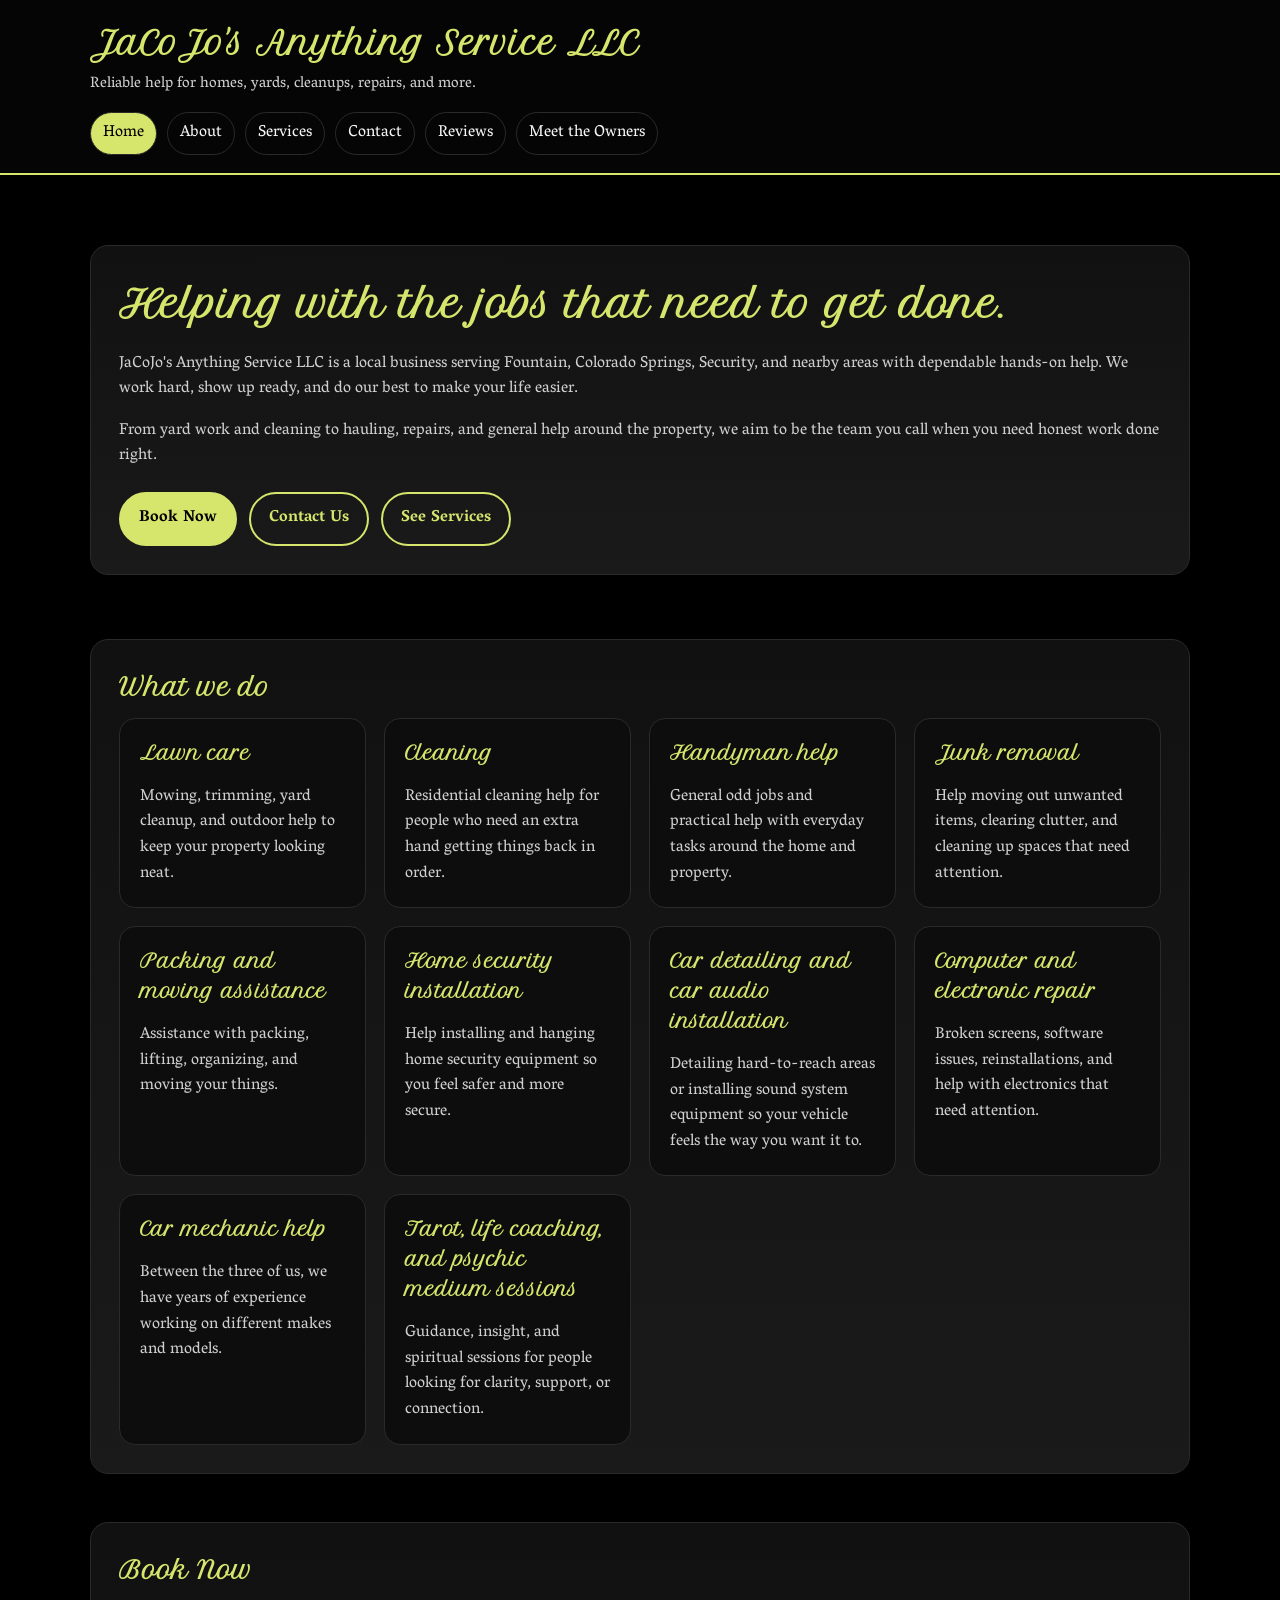
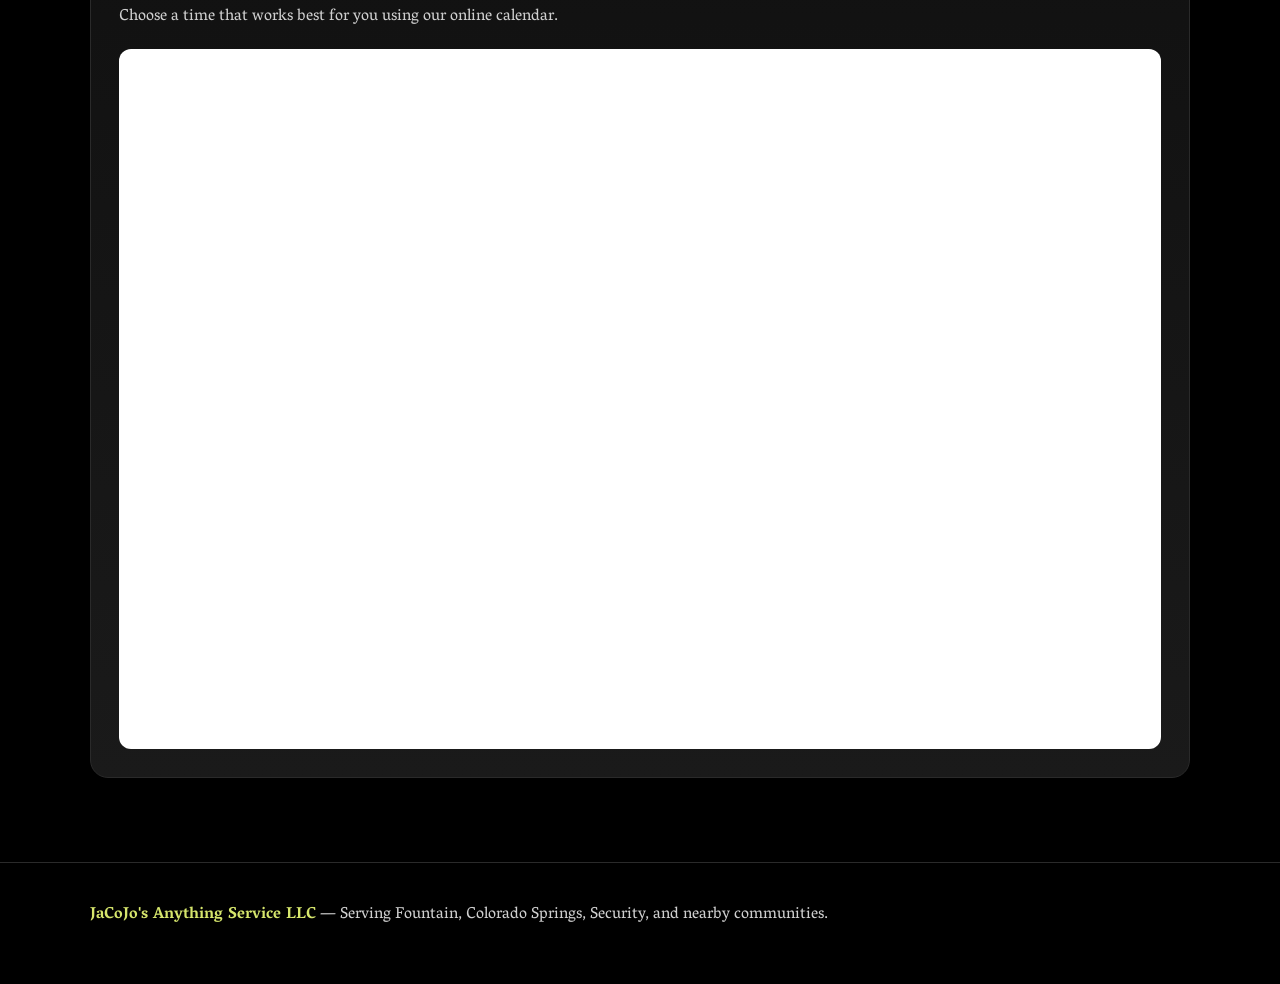
<file: index.html>
<!DOCTYPE html>
<html lang="en">
<head>
  <meta charset="UTF-8">
  <meta name="viewport" content="width=device-width, initial-scale=1.0">
  <title>Home | JaCoJo's Anything Service LLC</title>
  <meta name="description" content="JaCoJo's Anything Service LLC helps with lawn care, cleaning, handyman work, junk removal, moving help, home security installation, car detailing, electronics repair, and more in Fountain and nearby Colorado areas.">
  <link rel="preconnect" href="https://fonts.googleapis.com">
  <link rel="preconnect" href="https://fonts.gstatic.com" crossorigin>
  <link href="https://fonts.googleapis.com/css2?family=Petit+Formal+Script&family=Vesper+Libre:wght@400;500;700&display=swap" rel="stylesheet">
  <link rel="stylesheet" href="style.css">
</head>
<body>
  <header>
    <div class="container topbar">
      <div class="brand">
        <h1>JaCoJo's Anything Service LLC</h1>
        <p>Reliable help for homes, yards, cleanups, repairs, and more.</p>
      </div>
      <nav>
        <a href="index.html" class="active">Home</a>
        <a href="about.html">About</a>
        <a href="services.html">Services</a>
        <a href="contact.html">Contact</a>
        <a href="reviews.html">Reviews</a>
        <a href="owners.html">Meet the Owners</a>
      </nav>
    </div>
  </header>

  <main class="container">
    <section class="hero">
      <div class="hero-box">
        <h2>Helping with the jobs that need to get done.</h2>
        <p>JaCoJo's Anything Service LLC is a local business serving Fountain, Colorado Springs, Security, and nearby areas with dependable hands-on help. We work hard, show up ready, and do our best to make your life easier.</p>
        <p>From yard work and cleaning to hauling, repairs, and general help around the property, we aim to be the team you call when you need honest work done right.</p>
        <div class="button-row">
          <a class="button primary" href="#book-now">Book Now</a>
          <a class="button secondary" href="contact.html">Contact Us</a>
          <a class="button secondary" href="services.html">See Services</a>
        </div>
      </div>
    </section>

    <section>
      <div class="section-box">
        <h2>What we do</h2>
        <div class="grid">
          <div class="card">
            <h3>Lawn care</h3>
            <p>Mowing, trimming, yard cleanup, and outdoor help to keep your property looking neat.</p>
          </div>
          <div class="card">
            <h3>Cleaning</h3>
            <p>Residential cleaning help for people who need an extra hand getting things back in order.</p>
          </div>
          <div class="card">
            <h3>Handyman help</h3>
            <p>General odd jobs and practical help with everyday tasks around the home and property.</p>
          </div>
          <div class="card">
            <h3>Junk removal</h3>
            <p>Help moving out unwanted items, clearing clutter, and cleaning up spaces that need attention.</p>
          </div>
          <div class="card">
            <h3>Packing and moving assistance</h3>
            <p>Assistance with packing, lifting, organizing, and moving your things.</p>
          </div>
          <div class="card">
            <h3>Home security installation</h3>
            <p>Help installing and hanging home security equipment so you feel safer and more secure.</p>
          </div>
          <div class="card">
            <h3>Car detailing and car audio installation</h3>
            <p>Detailing hard-to-reach areas or installing sound system equipment so your vehicle feels the way you want it to.</p>
          </div>
          <div class="card">
            <h3>Computer and electronic repair</h3>
            <p>Broken screens, software issues, reinstallations, and help with electronics that need attention.</p>
          </div>
          <div class="card">
            <h3>Car mechanic help</h3>
            <p>Between the three of us, we have years of experience working on different makes and models.</p>
          </div>
          <div class="card">
            <h3>Tarot, life coaching, and psychic medium sessions</h3>
            <p>Guidance, insight, and spiritual sessions for people looking for clarity, support, or connection.</p>
          </div>
        </div>
      </div>
    </section>

    <section id="book-now">
      <div class="section-box">
        <h2>Book Now</h2>
        <p>Choose a time that works best for you using our online calendar.</p>
        <iframe src="https://api.leadconnectorhq.com/widget/booking/NnMQ9KxinJijgDuGgQio" style="width: 100%; border: none; overflow: hidden;" scrolling="no" id="NnMQ9KxinJijgDuGgQio_1783000080747"></iframe>
      </div>
    </section>
  </main>

  <footer>
    <div class="container">
      <p><span class="highlight">JaCoJo's Anything Service LLC</span> — Serving Fountain, Colorado Springs, Security, and nearby communities.</p>
    </div>
  </footer>

  <script src="https://link.msgsndr.com/js/form_embed.js" type="text/javascript"></script>
  <script src="https://widgets.leadconnectorhq.com/loader.js"
    data-resources-url="https://widgets.leadconnectorhq.com/chat-widget/loader.js"
    data-widget-id="6a44f9946e972e21b6ac5c0b"></script>
</body>
</html>
</file>
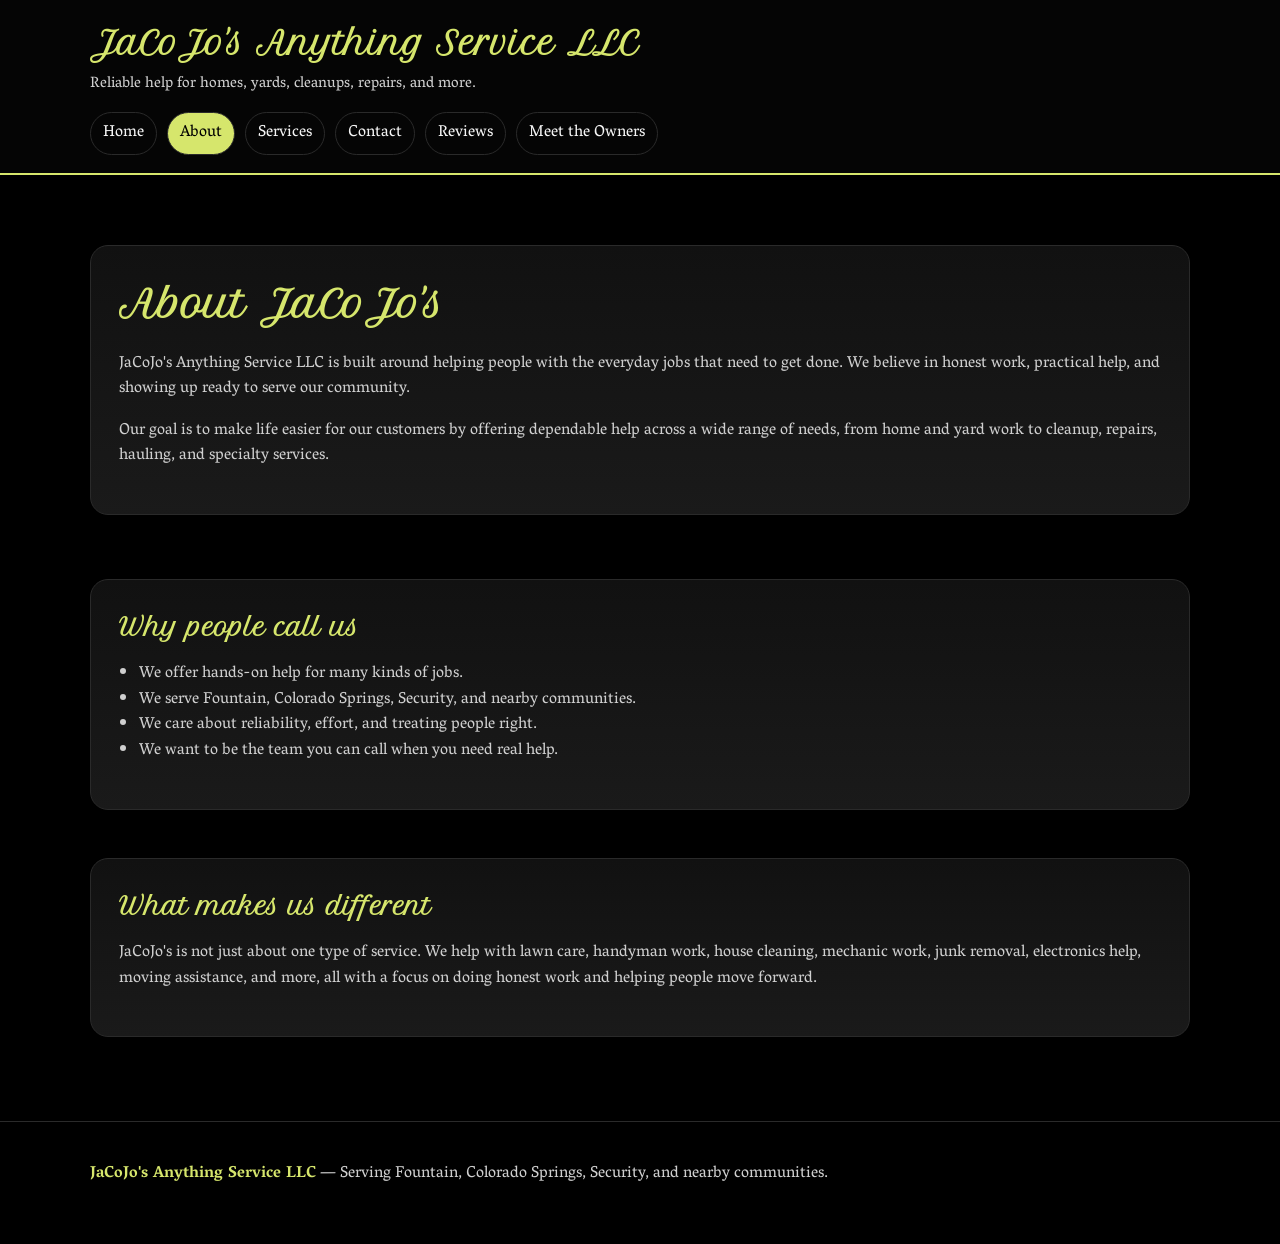
<file: about.html>
<!DOCTYPE html>
<html lang="en">
<head>
  <meta charset="UTF-8">
  <meta name="viewport" content="width=device-width, initial-scale=1.0">
  <title>About | JaCoJo's Anything Service LLC</title>
  <meta name="description" content="Learn more about JaCoJo's Anything Service LLC and the dependable local help we provide in Fountain and nearby Colorado areas.">
  <link rel="preconnect" href="https://fonts.googleapis.com">
  <link rel="preconnect" href="https://fonts.gstatic.com" crossorigin>
  <link href="https://fonts.googleapis.com/css2?family=Petit+Formal+Script&family=Vesper+Libre:wght@400;500;700&display=swap" rel="stylesheet">
  <link rel="stylesheet" href="style.css">
</head>
<body>
  <header>
    <div class="container topbar">
      <div class="brand">
        <h1>JaCoJo's Anything Service LLC</h1>
        <p>Reliable help for homes, yards, cleanups, repairs, and more.</p>
      </div>
      <nav>
        <a href="index.html">Home</a>
        <a href="about.html" class="active">About</a>
        <a href="services.html">Services</a>
        <a href="contact.html">Contact</a>
        <a href="reviews.html">Reviews</a>
        <a href="owners.html">Meet the Owners</a>
      </nav>
    </div>
  </header>

  <main class="container">
    <section class="hero">
      <div class="hero-box">
        <h2>About JaCoJo's</h2>
        <p>JaCoJo's Anything Service LLC is built around helping people with the everyday jobs that need to get done. We believe in honest work, practical help, and showing up ready to serve our community.</p>
        <p>Our goal is to make life easier for our customers by offering dependable help across a wide range of needs, from home and yard work to cleanup, repairs, hauling, and specialty services.</p>
      </div>
    </section>

    <section>
      <div class="section-box">
        <h2>Why people call us</h2>
        <ul class="clean">
          <li>We offer hands-on help for many kinds of jobs.</li>
          <li>We serve Fountain, Colorado Springs, Security, and nearby communities.</li>
          <li>We care about reliability, effort, and treating people right.</li>
          <li>We want to be the team you can call when you need real help.</li>
        </ul>
      </div>
    </section>

    <section>
      <div class="section-box">
        <h2>What makes us different</h2>
        <p>JaCoJo's is not just about one type of service. We help with lawn care, handyman work, house cleaning, mechanic work, junk removal, electronics help, moving assistance, and more, all with a focus on doing honest work and helping people move forward.</p>
      </div>
    </section>
  </main>

  <footer>
    <div class="container">
      <p><span class="highlight">JaCoJo's Anything Service LLC</span> — Serving Fountain, Colorado Springs, Security, and nearby communities.</p>
    </div>
  </footer>

  <script src="https://widgets.leadconnectorhq.com/loader.js"
    data-resources-url="https://widgets.leadconnectorhq.com/chat-widget/loader.js"
    data-widget-id="6a44f9946e972e21b6ac5c0b"></script>
</body>
</html>
</file>
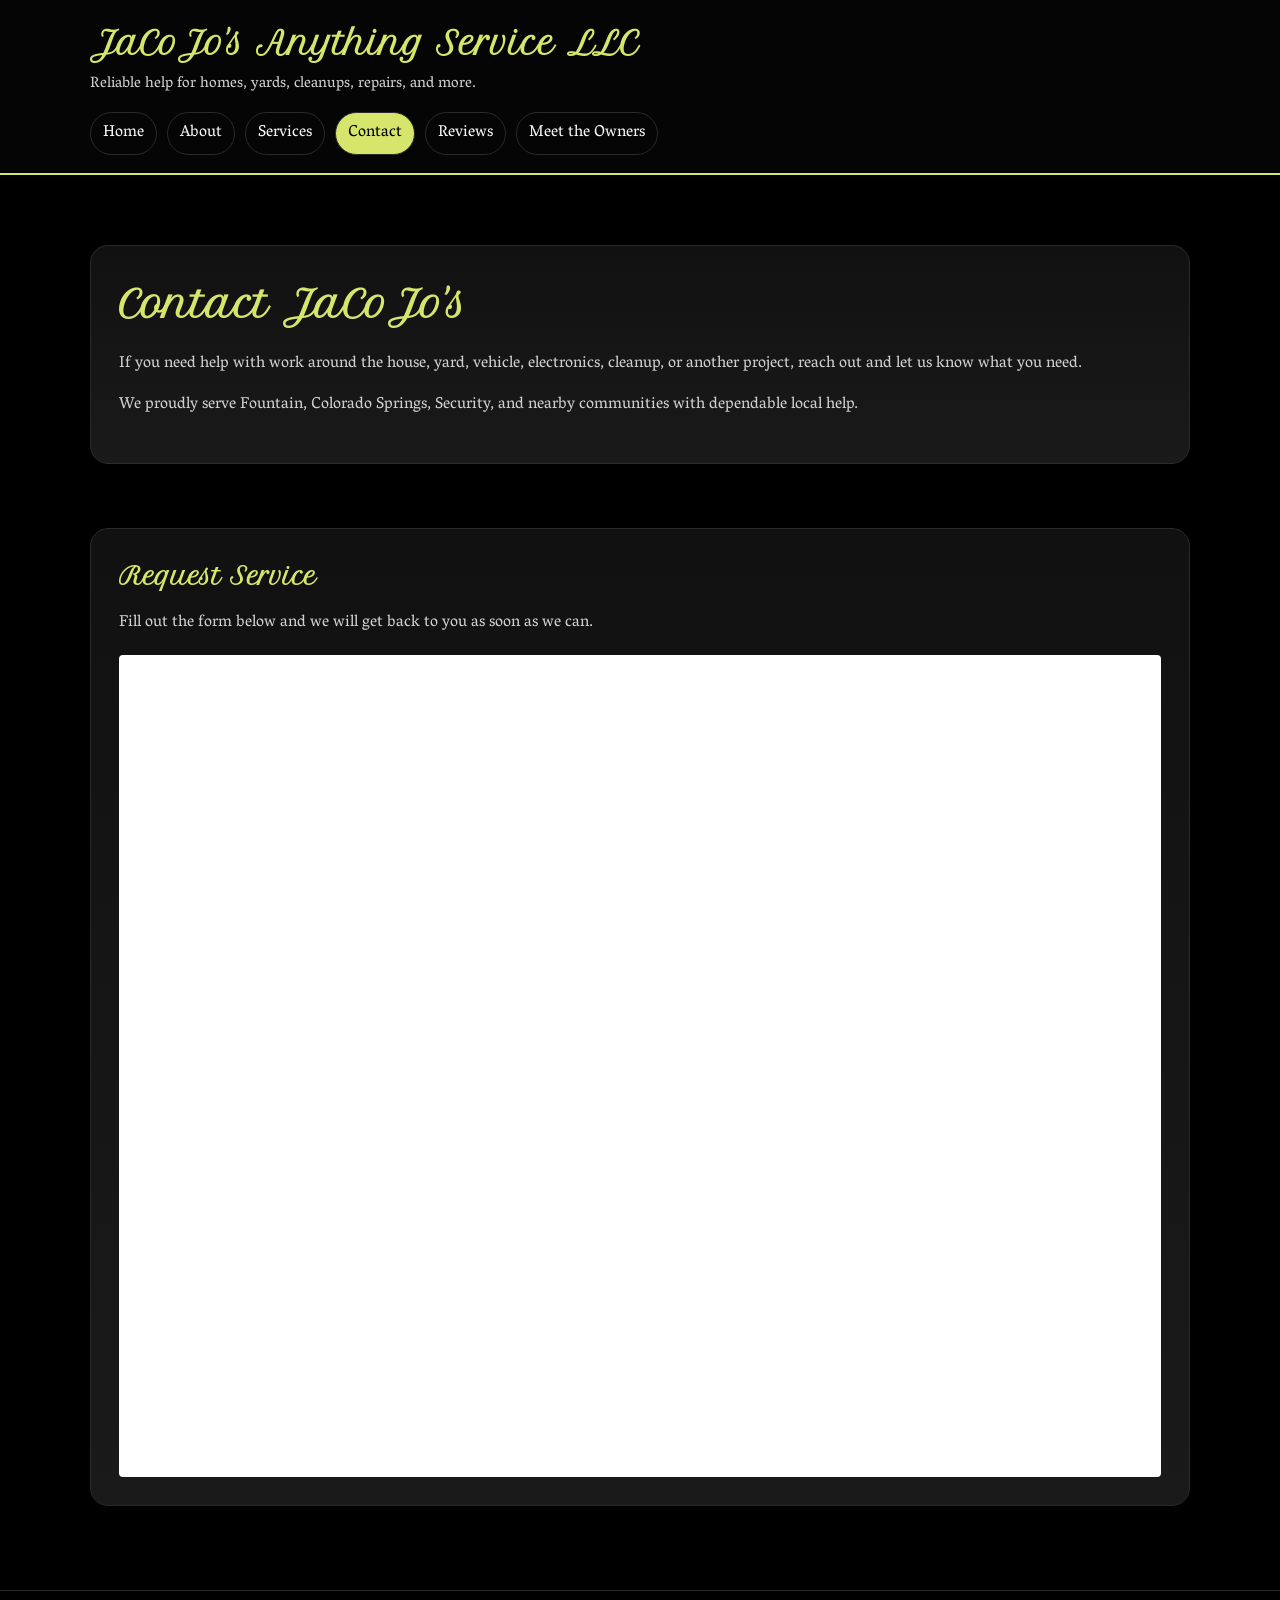
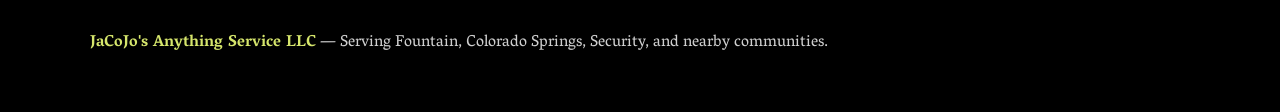
<file: contact.html>
<!DOCTYPE html>
<html lang="en">
<head>
  <meta charset="UTF-8">
  <meta name="viewport" content="width=device-width, initial-scale=1.0">
  <title>Contact | JaCoJo's Anything Service LLC</title>
  <meta name="description" content="Contact JaCoJo's Anything Service LLC for help with lawn care, cleaning, handyman jobs, junk removal, moving help, and more in Fountain and nearby Colorado areas.">
  <link rel="preconnect" href="https://fonts.googleapis.com">
  <link rel="preconnect" href="https://fonts.gstatic.com" crossorigin>
  <link href="https://fonts.googleapis.com/css2?family=Petit+Formal+Script&family=Vesper+Libre:wght@400;500;700&display=swap" rel="stylesheet">
  <link rel="stylesheet" href="style.css">
</head>
<body>
  <header>
    <div class="container topbar">
      <div class="brand">
        <h1>JaCoJo's Anything Service LLC</h1>
        <p>Reliable help for homes, yards, cleanups, repairs, and more.</p>
      </div>
      <nav>
        <a href="index.html">Home</a>
        <a href="about.html">About</a>
        <a href="services.html">Services</a>
        <a href="contact.html" class="active">Contact</a>
        <a href="reviews.html">Reviews</a>
        <a href="owners.html">Meet the Owners</a>
      </nav>
    </div>
  </header>

  <main class="container">
    <section class="hero">
      <div class="hero-box">
        <h2>Contact JaCoJo's</h2>
        <p>If you need help with work around the house, yard, vehicle, electronics, cleanup, or another project, reach out and let us know what you need.</p>
        <p>We proudly serve Fountain, Colorado Springs, Security, and nearby communities with dependable local help.</p>
      </div>
    </section>

    <section id="request-service">
      <div class="section-box">
        <h2>Request Service</h2>
        <p>Fill out the form below and we will get back to you as soon as we can.</p>
        <iframe
          src="https://api.leadconnectorhq.com/widget/form/4KsDjvtfDn3KAdAK8Yoh"
          style="width: 100%; height: 100%; border: none; border-radius: 4px;"
          id="inline-4KsDjvtfDn3KAdAK8Yoh"
          data-layout="{'id':'INLINE'}"
          data-trigger-type="alwaysShow"
          data-trigger-value=""
          data-activation-type="alwaysActivated"
          data-activation-value=""
          data-deactivation-type="neverDeactivate"
          data-deactivation-value=""
          data-form-name="Contact Us"
          data-height="822"
          data-layout-iframe-id="inline-4KsDjvtfDn3KAdAK8Yoh"
          data-form-id="4KsDjvtfDn3KAdAK8Yoh"
          title="Contact Us">
        </iframe>
      </div>
    </section>
  </main>

  <footer>
    <div class="container">
      <p><span class="highlight">JaCoJo's Anything Service LLC</span> — Serving Fountain, Colorado Springs, Security, and nearby communities.</p>
    </div>
  </footer>

  <script src="https://link.msgsndr.com/js/form_embed.js"></script>
  <script src="https://widgets.leadconnectorhq.com/loader.js"
    data-resources-url="https://widgets.leadconnectorhq.com/chat-widget/loader.js"
    data-widget-id="6a44f9946e972e21b6ac5c0b"></script>
</body>
</html>
</file>
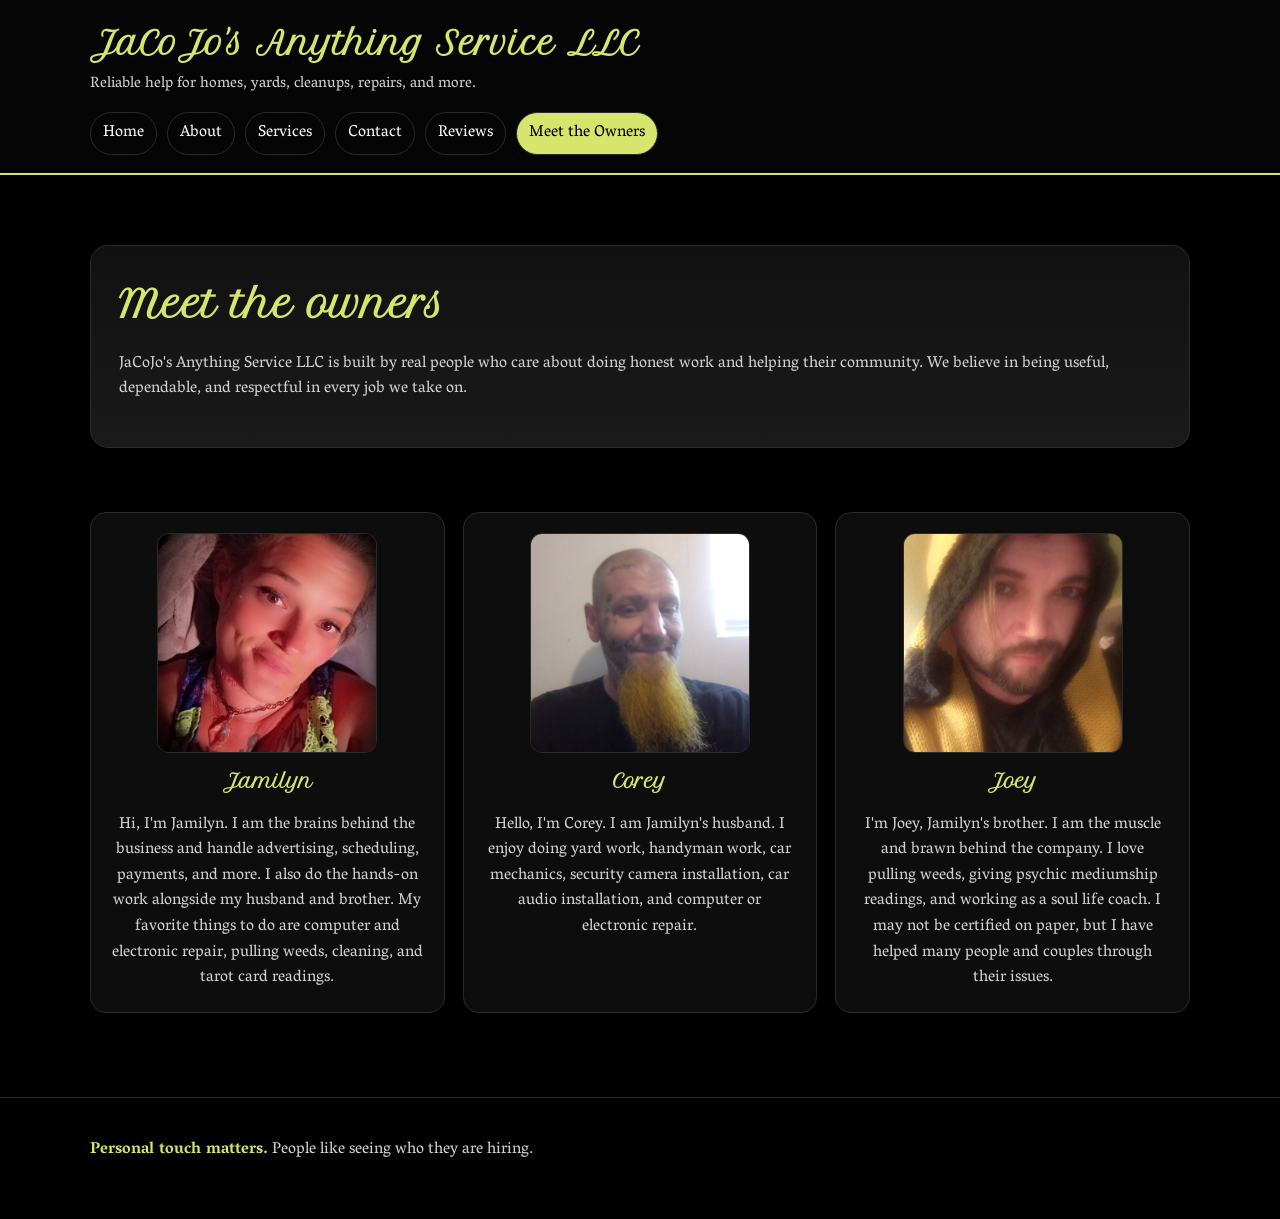
<file: owners.html>
<!DOCTYPE html>
<html lang="en">
<head>
  <meta charset="UTF-8">
  <meta name="viewport" content="width=device-width, initial-scale=1.0">
  <title>Meet the Owners | JaCoJo's Anything Service LLC</title>
  <meta name="description" content="Meet the owners of JaCoJo's Anything Service LLC and learn about the people behind the business serving Fountain and nearby Colorado areas.">
  <link rel="preconnect" href="https://fonts.googleapis.com">
  <link rel="preconnect" href="https://fonts.gstatic.com" crossorigin>
  <link href="https://fonts.googleapis.com/css2?family=Petit+Formal+Script&family=Vesper+Libre:wght@400;500;700&display=swap" rel="stylesheet">
  <link rel="stylesheet" href="style.css">
</head>
<body>
  <header>
    <div class="container topbar">
      <div class="brand">
        <h1>JaCoJo's Anything Service LLC</h1>
        <p>Reliable help for homes, yards, cleanups, repairs, and more.</p>
      </div>
      <nav>
        <a href="index.html">Home</a>
        <a href="about.html">About</a>
        <a href="services.html">Services</a>
        <a href="contact.html">Contact</a>
        <a href="reviews.html">Reviews</a>
        <a href="owners.html" class="active">Meet the Owners</a>
      </nav>
    </div>
  </header>

  <main class="container">
    <section class="hero">
      <div class="section-box">
        <h2>Meet the owners</h2>
        <p>JaCoJo's Anything Service LLC is built by real people who care about doing honest work and helping their community. We believe in being useful, dependable, and respectful in every job we take on.</p>
      </div>
    </section>

    <section>
      <div class="grid">
        <div class="owner-card">
          <img src="images/Owner1.jpg" alt="Photo of Jamilyn">
          <h3>Jamilyn</h3>
          <p>Hi, I'm Jamilyn. I am the brains behind the business and handle advertising, scheduling, payments, and more. I also do the hands-on work alongside my husband and brother. My favorite things to do are computer and electronic repair, pulling weeds, cleaning, and tarot card readings.</p>
        </div>

        <div class="owner-card">
          <img src="images/Owner2.jpg" alt="Photo of Corey">
          <h3>Corey</h3>
          <p>Hello, I'm Corey. I am Jamilyn's husband. I enjoy doing yard work, handyman work, car mechanics, security camera installation, car audio installation, and computer or electronic repair.</p>
        </div>

        <div class="owner-card">
          <img src="images/Owner3.jpg" alt="Photo of Joey">
          <h3>Joey</h3>
          <p>I'm Joey, Jamilyn's brother. I am the muscle and brawn behind the company. I love pulling weeds, giving psychic mediumship readings, and working as a soul life coach. I may not be certified on paper, but I have helped many people and couples through their issues.</p>
        </div>
      </div>
    </section>
  </main>

  <footer>
    <div class="container">
      <p><span class="highlight">Personal touch matters.</span> People like seeing who they are hiring.</p>
    </div>
  </footer>

  <script src="https://widgets.leadconnectorhq.com/loader.js"
    data-resources-url="https://widgets.leadconnectorhq.com/chat-widget/loader.js"
    data-widget-id="6a44f9946e972e21b6ac5c0b"></script>
</body>
</html>
</file>
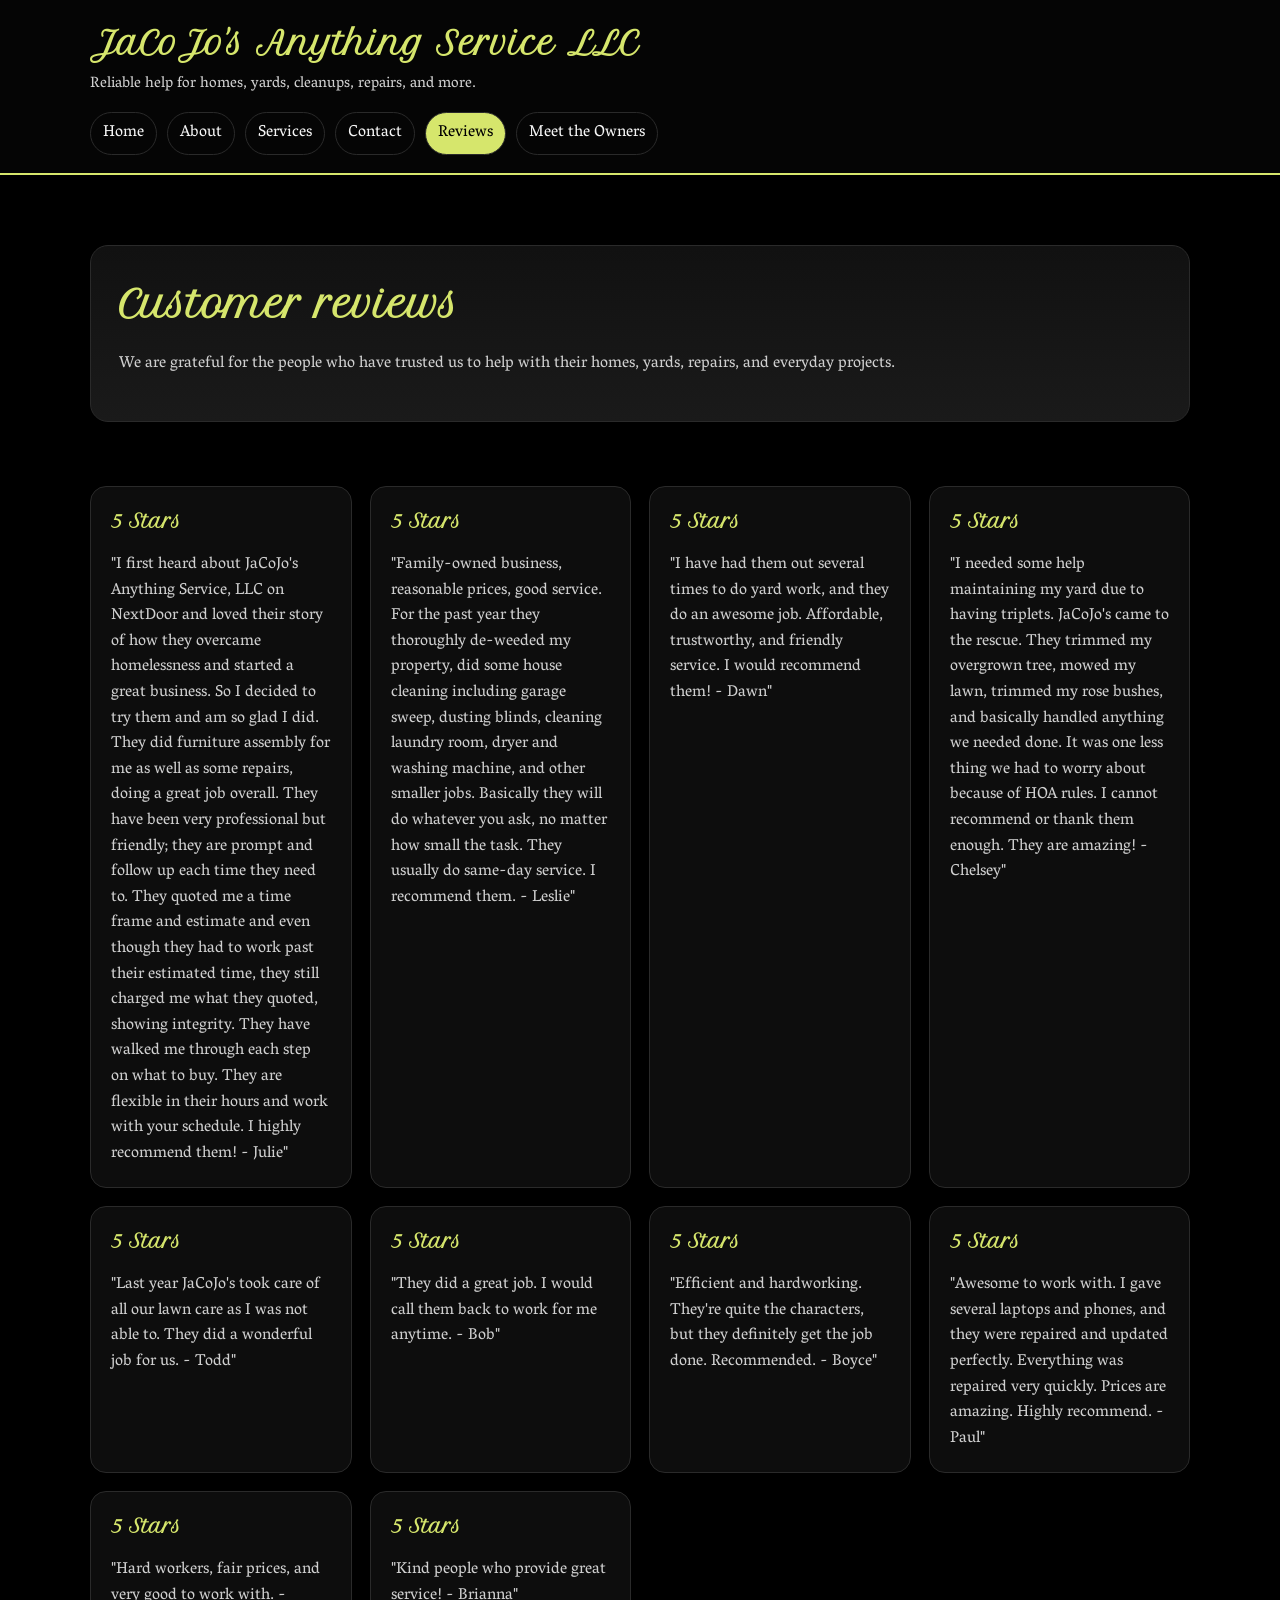
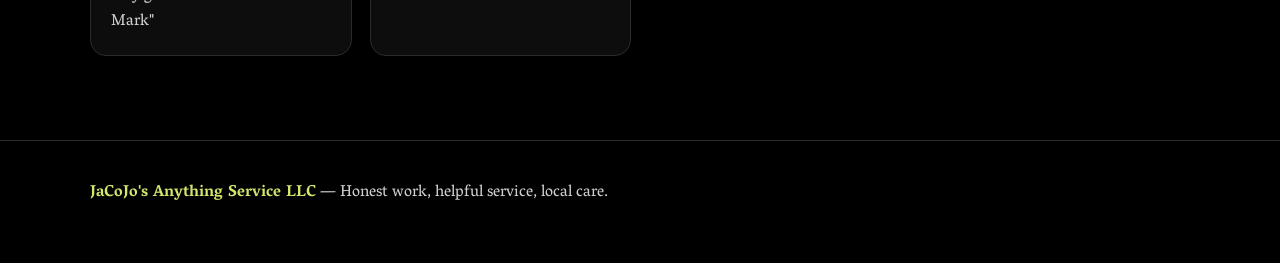
<file: reviews.html>
<!DOCTYPE html>
<html lang="en">
<head>
  <meta charset="UTF-8">
  <meta name="viewport" content="width=device-width, initial-scale=1.0">
  <title>Reviews | JaCoJo's Anything Service LLC</title>
  <meta name="description" content="Read customer reviews for JaCoJo's Anything Service LLC from people who have used our lawn care, cleaning, repair, and property help services.">
  <link rel="preconnect" href="https://fonts.googleapis.com">
  <link rel="preconnect" href="https://fonts.gstatic.com" crossorigin>
  <link href="https://fonts.googleapis.com/css2?family=Petit+Formal+Script&family=Vesper+Libre:wght@400;500;700&display=swap" rel="stylesheet">
  <link rel="stylesheet" href="style.css">
</head>
<body>
  <header>
    <div class="container topbar">
      <div class="brand">
        <h1>JaCoJo's Anything Service LLC</h1>
        <p>Reliable help for homes, yards, cleanups, repairs, and more.</p>
      </div>
      <nav>
        <a href="index.html">Home</a>
        <a href="about.html">About</a>
        <a href="services.html">Services</a>
        <a href="contact.html">Contact</a>
        <a href="reviews.html" class="active">Reviews</a>
        <a href="owners.html">Meet the Owners</a>
      </nav>
    </div>
  </header>

  <main class="container">
    <section class="hero">
      <div class="section-box">
        <h2>Customer reviews</h2>
        <p>We are grateful for the people who have trusted us to help with their homes, yards, repairs, and everyday projects.</p>
      </div>
    </section>

    <section>
      <div class="grid">
        <div class="review-card">
          <h3>5 Stars</h3>
          <p>"I first heard about JaCoJo's Anything Service, LLC on NextDoor and loved their story of how they overcame homelessness and started a great business. So I decided to try them and am so glad I did. They did furniture assembly for me as well as some repairs, doing a great job overall. They have been very professional but friendly; they are prompt and follow up each time they need to. They quoted me a time frame and estimate and even though they had to work past their estimated time, they still charged me what they quoted, showing integrity. They have walked me through each step on what to buy. They are flexible in their hours and work with your schedule. I highly recommend them! - Julie"</p>
        </div>

        <div class="review-card">
          <h3>5 Stars</h3>
          <p>"Family-owned business, reasonable prices, good service. For the past year they thoroughly de-weeded my property, did some house cleaning including garage sweep, dusting blinds, cleaning laundry room, dryer and washing machine, and other smaller jobs. Basically they will do whatever you ask, no matter how small the task. They usually do same-day service. I recommend them. - Leslie"</p>
        </div>

        <div class="review-card">
          <h3>5 Stars</h3>
          <p>"I have had them out several times to do yard work, and they do an awesome job. Affordable, trustworthy, and friendly service. I would recommend them! - Dawn"</p>
        </div>

        <div class="review-card">
          <h3>5 Stars</h3>
          <p>"I needed some help maintaining my yard due to having triplets. JaCoJo's came to the rescue. They trimmed my overgrown tree, mowed my lawn, trimmed my rose bushes, and basically handled anything we needed done. It was one less thing we had to worry about because of HOA rules. I cannot recommend or thank them enough. They are amazing! - Chelsey"</p>
        </div>

        <div class="review-card">
          <h3>5 Stars</h3>
          <p>"Last year JaCoJo's took care of all our lawn care as I was not able to. They did a wonderful job for us. - Todd"</p>
        </div>

        <div class="review-card">
          <h3>5 Stars</h3>
          <p>"They did a great job. I would call them back to work for me anytime. - Bob"</p>
        </div>

        <div class="review-card">
          <h3>5 Stars</h3>
          <p>"Efficient and hardworking. They're quite the characters, but they definitely get the job done. Recommended. - Boyce"</p>
        </div>

        <div class="review-card">
          <h3>5 Stars</h3>
          <p>"Awesome to work with. I gave several laptops and phones, and they were repaired and updated perfectly. Everything was repaired very quickly. Prices are amazing. Highly recommend. - Paul"</p>
        </div>

        <div class="review-card">
          <h3>5 Stars</h3>
          <p>"Hard workers, fair prices, and very good to work with. - Mark"</p>
        </div>

        <div class="review-card">
          <h3>5 Stars</h3>
          <p>"Kind people who provide great service! - Brianna"</p>
        </div>
      </div>
    </section>
  </main>

  <footer>
    <div class="container">
      <p><span class="highlight">JaCoJo's Anything Service LLC</span> — Honest work, helpful service, local care.</p>
    </div>
  </footer>

  <script src="https://widgets.leadconnectorhq.com/loader.js"
    data-resources-url="https://widgets.leadconnectorhq.com/chat-widget/loader.js"
    data-widget-id="6a44f9946e972e21b6ac5c0b"></script>
</body>
</html>
</file>
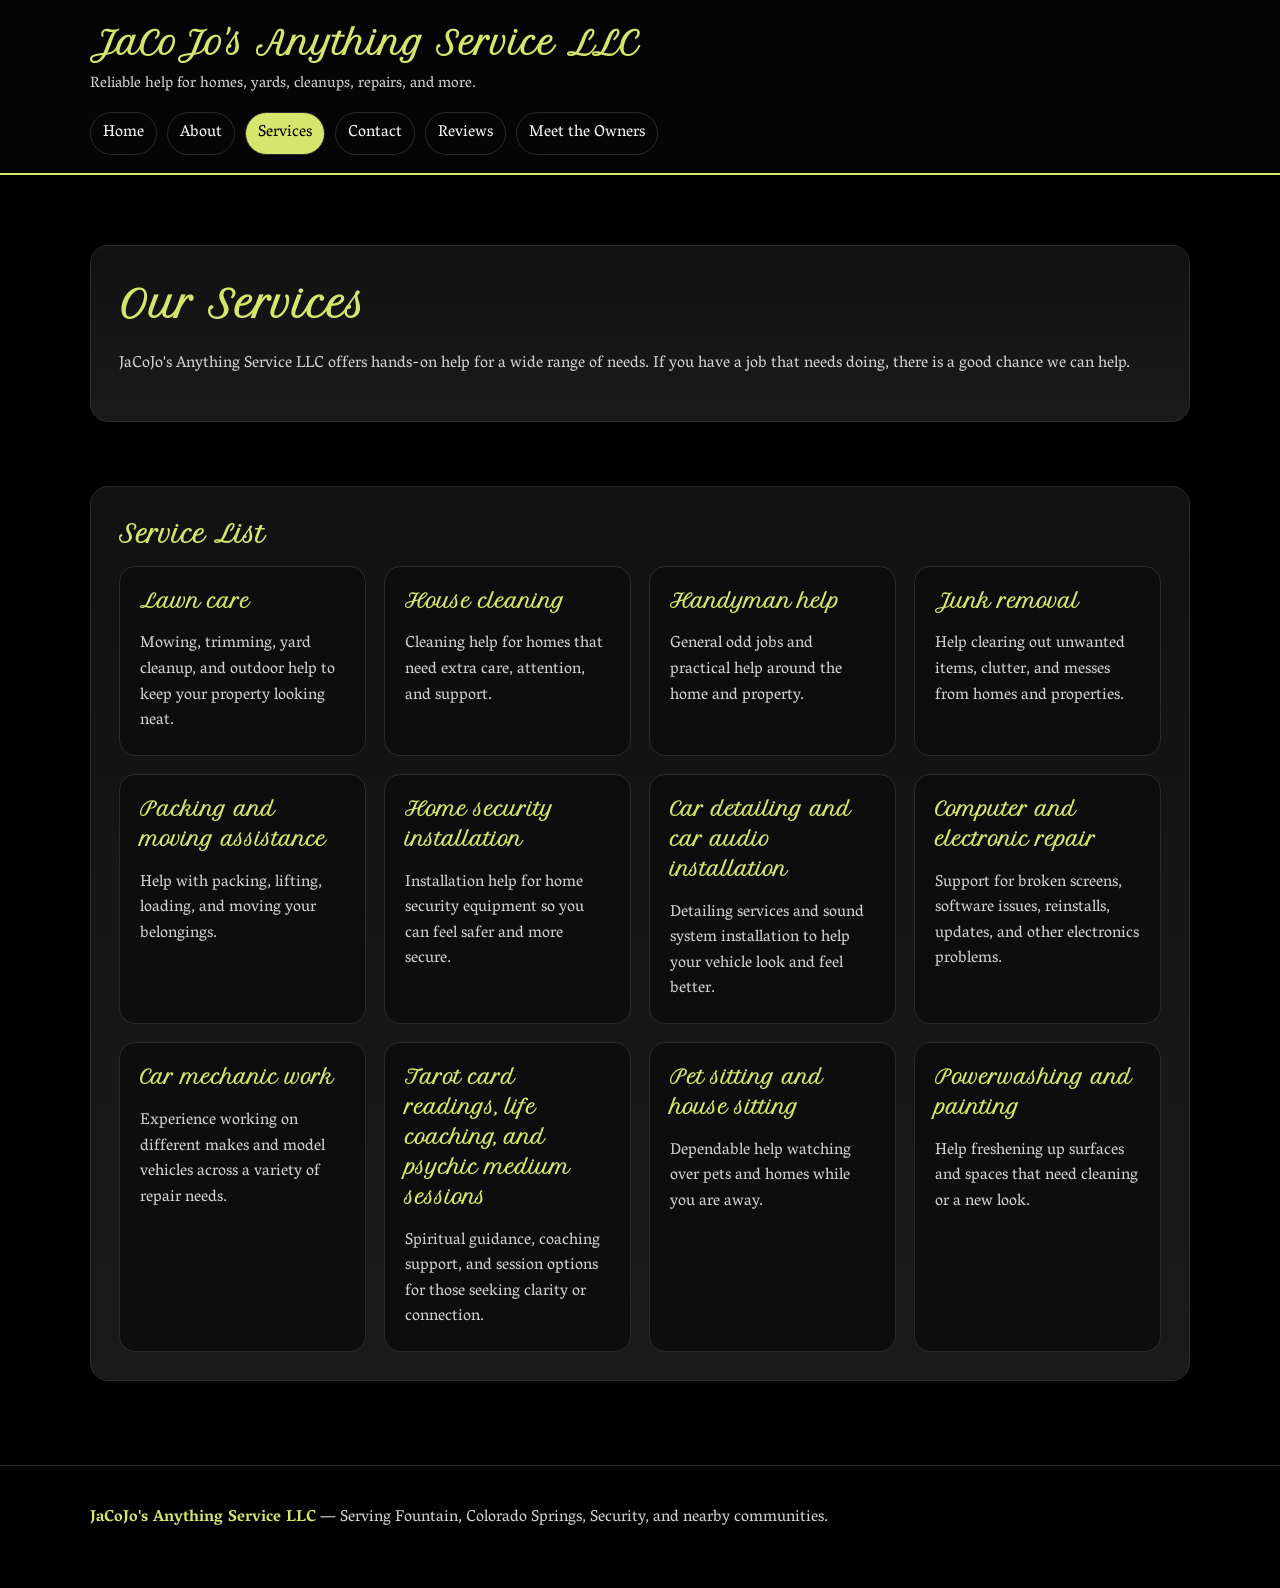
<file: services.html>
<!DOCTYPE html>
<html lang="en">
<head>
  <meta charset="UTF-8">
  <meta name="viewport" content="width=device-width, initial-scale=1.0">
  <title>Services | JaCoJo's Anything Service LLC</title>
  <meta name="description" content="Explore the services offered by JaCoJo's Anything Service LLC in Fountain, Colorado Springs, Security, and nearby areas.">
  <link rel="preconnect" href="https://fonts.googleapis.com">
  <link rel="preconnect" href="https://fonts.gstatic.com" crossorigin>
  <link href="https://fonts.googleapis.com/css2?family=Petit+Formal+Script&family=Vesper+Libre:wght@400;500;700&display=swap" rel="stylesheet">
  <link rel="stylesheet" href="style.css">
</head>
<body>
  <header>
    <div class="container topbar">
      <div class="brand">
        <h1>JaCoJo's Anything Service LLC</h1>
        <p>Reliable help for homes, yards, cleanups, repairs, and more.</p>
      </div>
      <nav>
        <a href="index.html">Home</a>
        <a href="about.html">About</a>
        <a href="services.html" class="active">Services</a>
        <a href="contact.html">Contact</a>
        <a href="reviews.html">Reviews</a>
        <a href="owners.html">Meet the Owners</a>
      </nav>
    </div>
  </header>

  <main class="container">
    <section class="hero">
      <div class="hero-box">
        <h2>Our Services</h2>
        <p>JaCoJo's Anything Service LLC offers hands-on help for a wide range of needs. If you have a job that needs doing, there is a good chance we can help.</p>
      </div>
    </section>

    <section>
      <div class="section-box">
        <h2>Service List</h2>
        <div class="grid">
          <div class="card">
            <h3>Lawn care</h3>
            <p>Mowing, trimming, yard cleanup, and outdoor help to keep your property looking neat.</p>
          </div>
          <div class="card">
            <h3>House cleaning</h3>
            <p>Cleaning help for homes that need extra care, attention, and support.</p>
          </div>
          <div class="card">
            <h3>Handyman help</h3>
            <p>General odd jobs and practical help around the home and property.</p>
          </div>
          <div class="card">
            <h3>Junk removal</h3>
            <p>Help clearing out unwanted items, clutter, and messes from homes and properties.</p>
          </div>
          <div class="card">
            <h3>Packing and moving assistance</h3>
            <p>Help with packing, lifting, loading, and moving your belongings.</p>
          </div>
          <div class="card">
            <h3>Home security installation</h3>
            <p>Installation help for home security equipment so you can feel safer and more secure.</p>
          </div>
          <div class="card">
            <h3>Car detailing and car audio installation</h3>
            <p>Detailing services and sound system installation to help your vehicle look and feel better.</p>
          </div>
          <div class="card">
            <h3>Computer and electronic repair</h3>
            <p>Support for broken screens, software issues, reinstalls, updates, and other electronics problems.</p>
          </div>
          <div class="card">
            <h3>Car mechanic work</h3>
            <p>Experience working on different makes and model vehicles across a variety of repair needs.</p>
          </div>
          <div class="card">
            <h3>Tarot card readings, life coaching, and psychic medium sessions</h3>
            <p>Spiritual guidance, coaching support, and session options for those seeking clarity or connection.</p>
          </div>
          <div class="card">
            <h3>Pet sitting and house sitting</h3>
            <p>Dependable help watching over pets and homes while you are away.</p>
          </div>
          <div class="card">
            <h3>Powerwashing and painting</h3>
            <p>Help freshening up surfaces and spaces that need cleaning or a new look.</p>
          </div>
        </div>
      </div>
    </section>
  </main>

  <footer>
    <div class="container">
      <p><span class="highlight">JaCoJo's Anything Service LLC</span> — Serving Fountain, Colorado Springs, Security, and nearby communities.</p>
    </div>
  </footer>

  <script src="https://widgets.leadconnectorhq.com/loader.js"
    data-resources-url="https://widgets.leadconnectorhq.com/chat-widget/loader.js"
    data-widget-id="6a44f9946e972e21b6ac5c0b"></script>
</body>
</html>
</file>
<file: style.css>
@import url('https://fonts.googleapis.com/css2?family=Petit+Formal+Script&family=Vesper+Libre:wght@400;500;700&display=swap');

:root {
  --bg: #000000;
  --surface: #111111;
  --surface-2: #1a1a1a;
  --text: #f5f5f5;
  --muted: #cfcfcf;
  --accent: #d6e66c;
  --border: #2a2a2a;
}

* {
  box-sizing: border-box;
}

html {
  scroll-behavior: smooth;
}

body {
  margin: 0;
  font-family: 'Vesper Libre', serif;
  background: var(--bg);
  color: var(--text);
  line-height: 1.6;
}

a {
  color: var(--accent);
  text-decoration: none;
}

a:hover {
  text-decoration: underline;
}

header {
  background: #050505;
  border-bottom: 2px solid var(--accent);
  position: sticky;
  top: 0;
  z-index: 1000;
}

.container {
  width: min(1100px, 92%);
  margin: 0 auto;
}

.topbar {
  display: flex;
  flex-wrap: wrap;
  align-items: center;
  justify-content: space-between;
  gap: 14px;
  padding: 18px 0;
}

.brand h1,
.hero h2,
section h2,
.card h3,
.review-card h3,
.owner-card h3 {
  font-family: 'Petit Formal Script', cursive;
  color: var(--accent);
  margin-top: 0;
}

.brand h1 {
  font-size: 2rem;
  margin-bottom: 4px;
}

.brand p {
  margin: 0;
  color: var(--muted);
  font-size: 0.95rem;
}

nav {
  display: flex;
  flex-wrap: wrap;
  gap: 10px;
}

nav a {
  color: var(--text);
  padding: 8px 12px;
  border: 1px solid var(--border);
  border-radius: 999px;
}

nav a:hover,
nav a.active {
  background: var(--accent);
  color: #000;
  text-decoration: none;
}

.hero {
  padding: 70px 0 40px;
}

.hero-box,
.section-box {
  background: linear-gradient(180deg, var(--surface), var(--surface-2));
  border: 1px solid var(--border);
  border-radius: 18px;
  padding: 28px;
}

.hero h2 {
  font-size: 2.4rem;
  margin-bottom: 14px;
}

.hero p,
section p,
li {
  color: var(--muted);
}

.button-row {
  display: flex;
  flex-wrap: wrap;
  gap: 12px;
  margin-top: 22px;
}

.button {
  display: inline-block;
  padding: 12px 18px;
  border-radius: 999px;
  font-weight: 700;
  border: 2px solid var(--accent);
}

.button.primary {
  background: var(--accent);
  color: #000;
}

.button.secondary {
  color: var(--accent);
}

main {
  padding-bottom: 60px;
}

section {
  padding: 24px 0;
  scroll-margin-top: 110px;
}

.grid {
  display: grid;
  grid-template-columns: repeat(auto-fit, minmax(220px, 1fr));
  gap: 18px;
}

.card,
.review-card,
.owner-card {
  background: #0d0d0d;
  border: 1px solid var(--border);
  border-radius: 16px;
  padding: 20px;
}

ul.clean {
  padding-left: 20px;
}

footer {
  border-top: 1px solid var(--border);
  padding: 24px 0 40px;
  color: var(--muted);
}

.highlight {
  color: var(--accent);
  font-weight: 700;
}

iframe {
  display: block;
  width: 100%;
  max-width: 100%;
}

.section-box iframe {
  margin-top: 18px;
  background: #fff;
  border-radius: 12px;
}

#book-now iframe {
  min-height: 700px;
}

#request-service iframe {
  min-height: 822px;
}

.owner-card {
  text-align: center;
}

.owner-card img {
  width: 100%;
  max-width: 220px;
  height: 220px;
  object-fit: cover;
  border-radius: 12px;
  margin: 0 auto 14px;
  display: block;
  border: 1px solid var(--border);
}

.review-card p,
.owner-card p,
.card p {
  margin-bottom: 0;
}

.section-box h2,
.hero-box h2,
.card h3,
.review-card h3,
.owner-card h3 {
  margin-bottom: 12px;
}

@media (max-width: 768px) {
  .topbar {
    flex-direction: column;
    align-items: flex-start;
  }

  nav {
    width: 100%;
  }

  .hero {
    padding: 40px 0 24px;
  }

  .hero h2 {
    font-size: 1.9rem;
  }

  .hero-box,
  .section-box,
  .card,
  .review-card,
  .owner-card {
    padding: 20px;
  }

  .owner-card img {
    max-width: 180px;
    height: 180px;
  }
}
</file>
